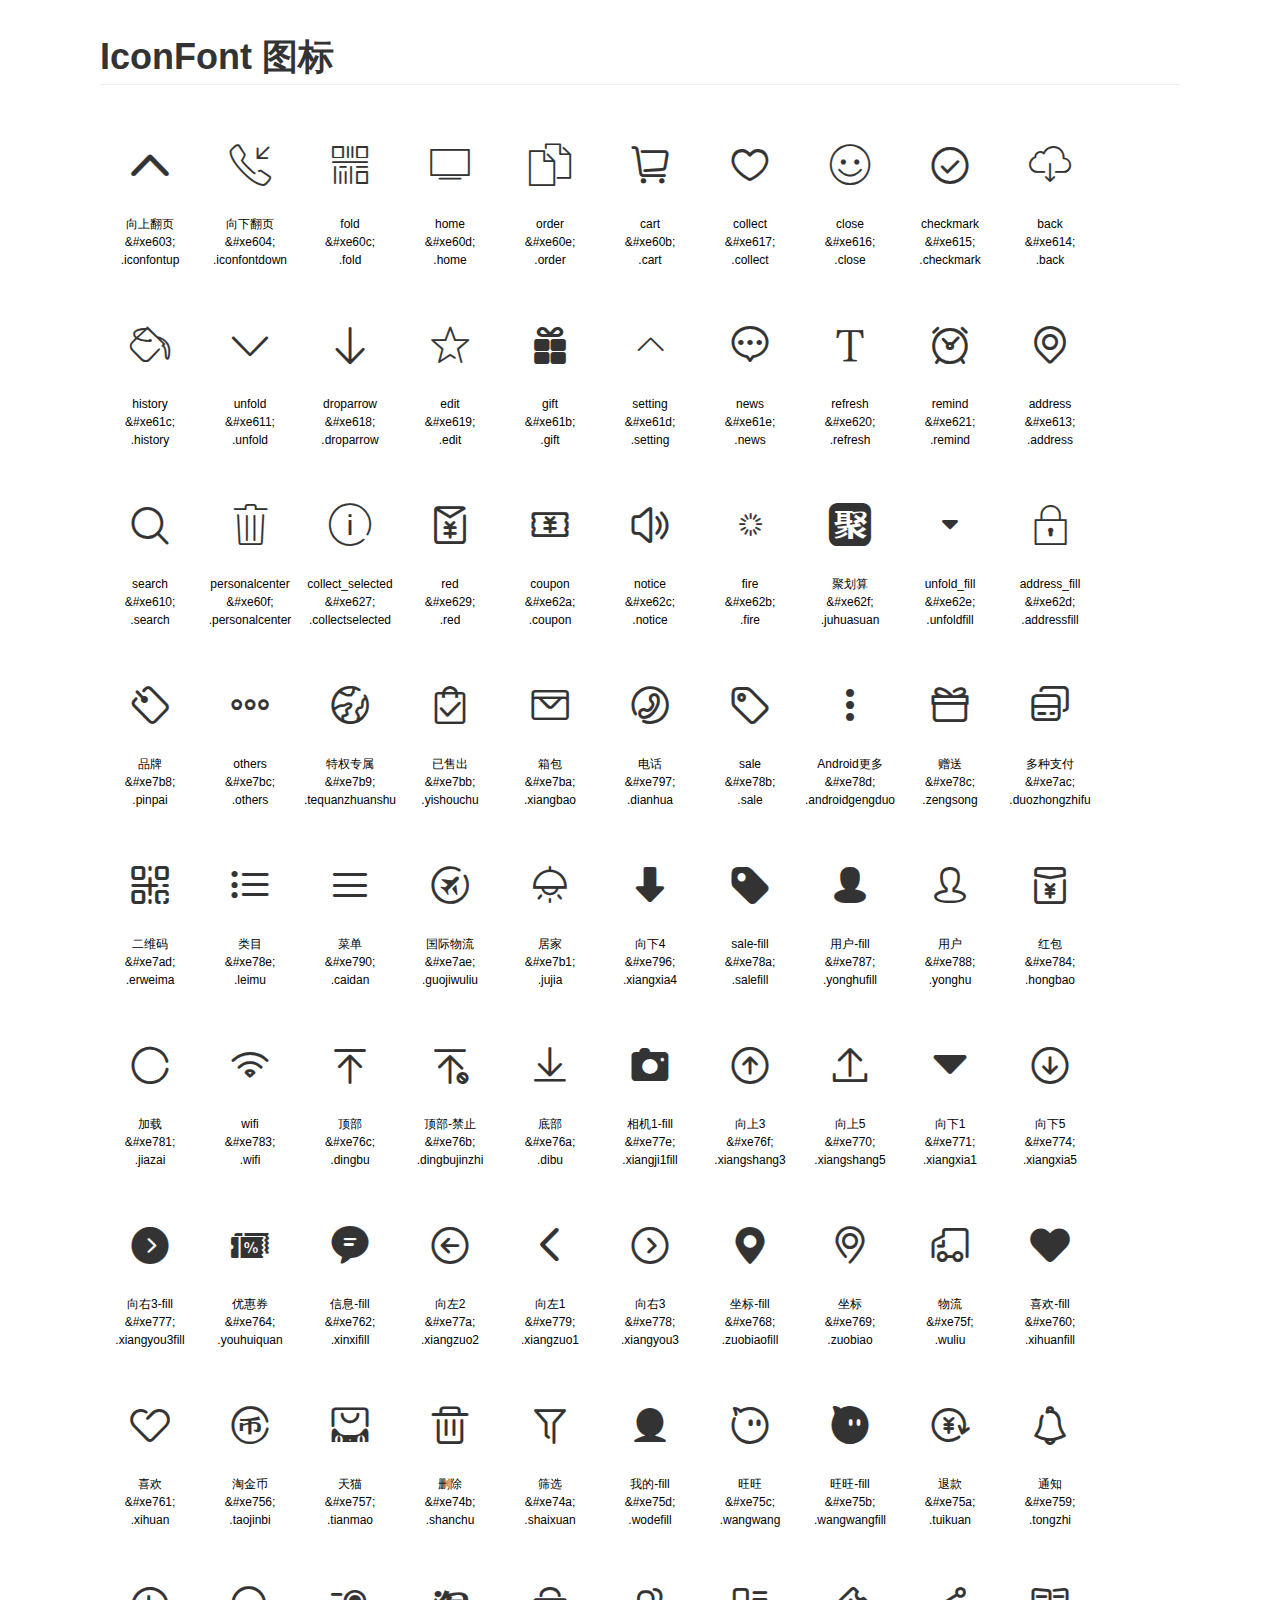
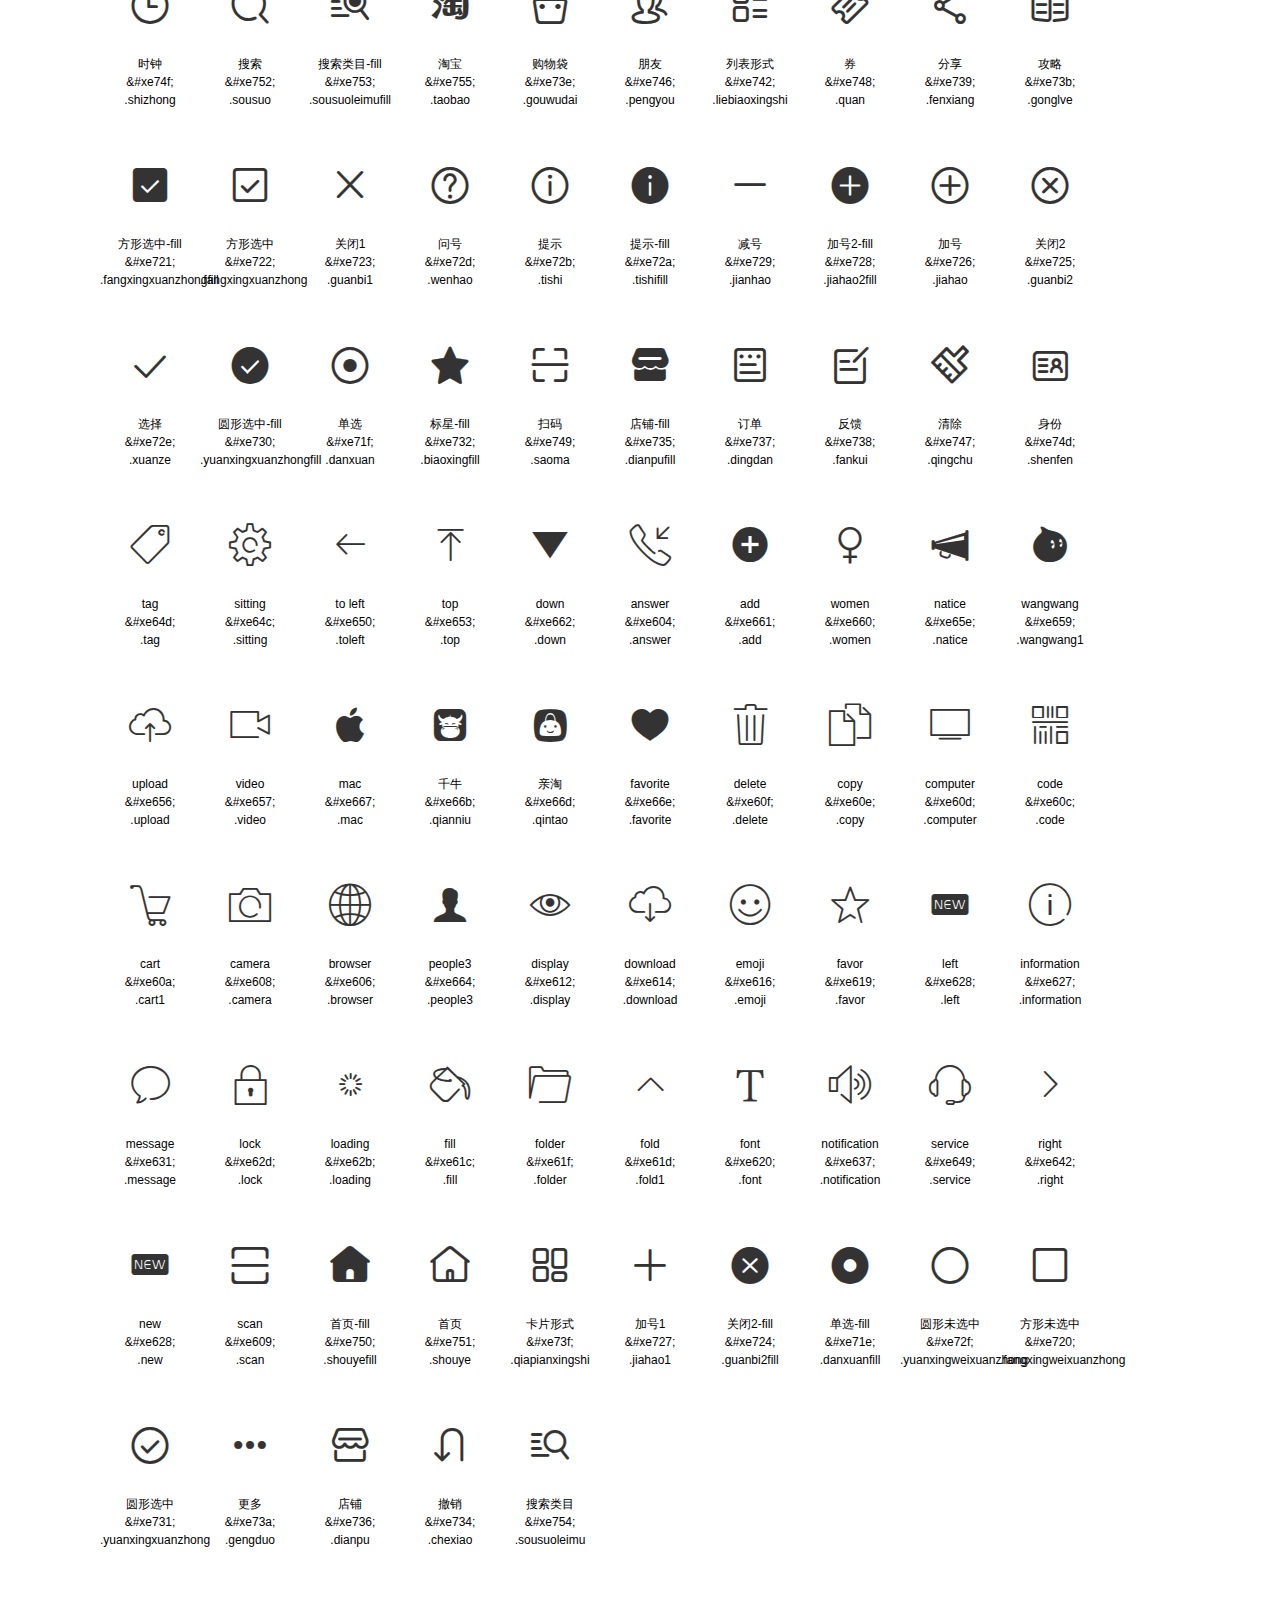
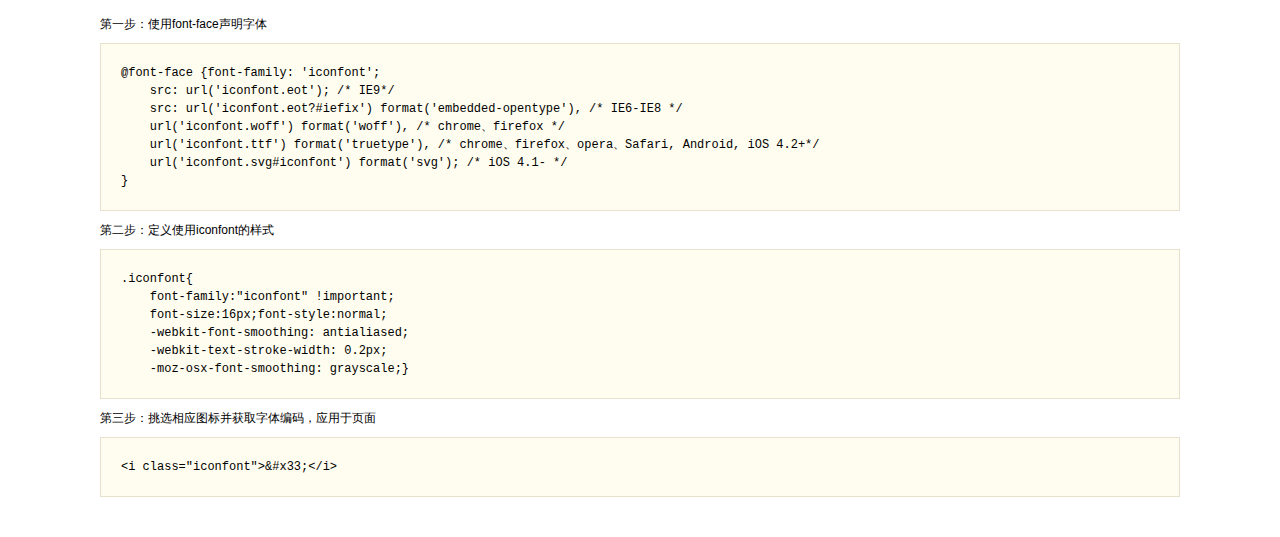
<file: football/iconfont/demo.html>
<!DOCTYPE html>
<html>
<head>
    <meta charset="utf-8"/>
    <title>IconFont</title>
    <link rel="stylesheet" href="demo.css">
    <link rel="stylesheet" href="iconfont.css">
</head>
<body>
    <div class="main">
        <h1>IconFont 图标</h1>
        <ul class="icon_lists clear">
            
                <li>
                <i class="icon iconfont">&#xe603;</i>
                    <div class="name">向上翻页</div>
                    <div class="code">&amp;#xe603;</div>
                    <div class="fontclass">.iconfontup</div>
                </li>
            
                <li>
                <i class="icon iconfont">&#xe604;</i>
                    <div class="name">向下翻页</div>
                    <div class="code">&amp;#xe604;</div>
                    <div class="fontclass">.iconfontdown</div>
                </li>
            
                <li>
                <i class="icon iconfont">&#xe60c;</i>
                    <div class="name">fold</div>
                    <div class="code">&amp;#xe60c;</div>
                    <div class="fontclass">.fold</div>
                </li>
            
                <li>
                <i class="icon iconfont">&#xe60d;</i>
                    <div class="name">home</div>
                    <div class="code">&amp;#xe60d;</div>
                    <div class="fontclass">.home</div>
                </li>
            
                <li>
                <i class="icon iconfont">&#xe60e;</i>
                    <div class="name">order</div>
                    <div class="code">&amp;#xe60e;</div>
                    <div class="fontclass">.order</div>
                </li>
            
                <li>
                <i class="icon iconfont">&#xe60b;</i>
                    <div class="name">cart</div>
                    <div class="code">&amp;#xe60b;</div>
                    <div class="fontclass">.cart</div>
                </li>
            
                <li>
                <i class="icon iconfont">&#xe617;</i>
                    <div class="name">collect</div>
                    <div class="code">&amp;#xe617;</div>
                    <div class="fontclass">.collect</div>
                </li>
            
                <li>
                <i class="icon iconfont">&#xe616;</i>
                    <div class="name">close</div>
                    <div class="code">&amp;#xe616;</div>
                    <div class="fontclass">.close</div>
                </li>
            
                <li>
                <i class="icon iconfont">&#xe615;</i>
                    <div class="name">checkmark</div>
                    <div class="code">&amp;#xe615;</div>
                    <div class="fontclass">.checkmark</div>
                </li>
            
                <li>
                <i class="icon iconfont">&#xe614;</i>
                    <div class="name">back</div>
                    <div class="code">&amp;#xe614;</div>
                    <div class="fontclass">.back</div>
                </li>
            
                <li>
                <i class="icon iconfont">&#xe61c;</i>
                    <div class="name">history</div>
                    <div class="code">&amp;#xe61c;</div>
                    <div class="fontclass">.history</div>
                </li>
            
                <li>
                <i class="icon iconfont">&#xe611;</i>
                    <div class="name">unfold</div>
                    <div class="code">&amp;#xe611;</div>
                    <div class="fontclass">.unfold</div>
                </li>
            
                <li>
                <i class="icon iconfont">&#xe618;</i>
                    <div class="name">droparrow</div>
                    <div class="code">&amp;#xe618;</div>
                    <div class="fontclass">.droparrow</div>
                </li>
            
                <li>
                <i class="icon iconfont">&#xe619;</i>
                    <div class="name">edit</div>
                    <div class="code">&amp;#xe619;</div>
                    <div class="fontclass">.edit</div>
                </li>
            
                <li>
                <i class="icon iconfont">&#xe61b;</i>
                    <div class="name">gift</div>
                    <div class="code">&amp;#xe61b;</div>
                    <div class="fontclass">.gift</div>
                </li>
            
                <li>
                <i class="icon iconfont">&#xe61d;</i>
                    <div class="name">setting</div>
                    <div class="code">&amp;#xe61d;</div>
                    <div class="fontclass">.setting</div>
                </li>
            
                <li>
                <i class="icon iconfont">&#xe61e;</i>
                    <div class="name">news</div>
                    <div class="code">&amp;#xe61e;</div>
                    <div class="fontclass">.news</div>
                </li>
            
                <li>
                <i class="icon iconfont">&#xe620;</i>
                    <div class="name">refresh</div>
                    <div class="code">&amp;#xe620;</div>
                    <div class="fontclass">.refresh</div>
                </li>
            
                <li>
                <i class="icon iconfont">&#xe621;</i>
                    <div class="name">remind</div>
                    <div class="code">&amp;#xe621;</div>
                    <div class="fontclass">.remind</div>
                </li>
            
                <li>
                <i class="icon iconfont">&#xe613;</i>
                    <div class="name">address</div>
                    <div class="code">&amp;#xe613;</div>
                    <div class="fontclass">.address</div>
                </li>
            
                <li>
                <i class="icon iconfont">&#xe610;</i>
                    <div class="name">search</div>
                    <div class="code">&amp;#xe610;</div>
                    <div class="fontclass">.search</div>
                </li>
            
                <li>
                <i class="icon iconfont">&#xe60f;</i>
                    <div class="name">personalcenter</div>
                    <div class="code">&amp;#xe60f;</div>
                    <div class="fontclass">.personalcenter</div>
                </li>
            
                <li>
                <i class="icon iconfont">&#xe627;</i>
                    <div class="name">collect_selected</div>
                    <div class="code">&amp;#xe627;</div>
                    <div class="fontclass">.collectselected</div>
                </li>
            
                <li>
                <i class="icon iconfont">&#xe629;</i>
                    <div class="name">red</div>
                    <div class="code">&amp;#xe629;</div>
                    <div class="fontclass">.red</div>
                </li>
            
                <li>
                <i class="icon iconfont">&#xe62a;</i>
                    <div class="name">coupon</div>
                    <div class="code">&amp;#xe62a;</div>
                    <div class="fontclass">.coupon</div>
                </li>
            
                <li>
                <i class="icon iconfont">&#xe62c;</i>
                    <div class="name">notice</div>
                    <div class="code">&amp;#xe62c;</div>
                    <div class="fontclass">.notice</div>
                </li>
            
                <li>
                <i class="icon iconfont">&#xe62b;</i>
                    <div class="name">fire</div>
                    <div class="code">&amp;#xe62b;</div>
                    <div class="fontclass">.fire</div>
                </li>
            
                <li>
                <i class="icon iconfont">&#xe62f;</i>
                    <div class="name">聚划算</div>
                    <div class="code">&amp;#xe62f;</div>
                    <div class="fontclass">.juhuasuan</div>
                </li>
            
                <li>
                <i class="icon iconfont">&#xe62e;</i>
                    <div class="name">unfold_fill</div>
                    <div class="code">&amp;#xe62e;</div>
                    <div class="fontclass">.unfoldfill</div>
                </li>
            
                <li>
                <i class="icon iconfont">&#xe62d;</i>
                    <div class="name">address_fill</div>
                    <div class="code">&amp;#xe62d;</div>
                    <div class="fontclass">.addressfill</div>
                </li>
            
                <li>
                <i class="icon iconfont">&#xe7b8;</i>
                    <div class="name">品牌</div>
                    <div class="code">&amp;#xe7b8;</div>
                    <div class="fontclass">.pinpai</div>
                </li>
            
                <li>
                <i class="icon iconfont">&#xe7bc;</i>
                    <div class="name">others</div>
                    <div class="code">&amp;#xe7bc;</div>
                    <div class="fontclass">.others</div>
                </li>
            
                <li>
                <i class="icon iconfont">&#xe7b9;</i>
                    <div class="name">特权专属</div>
                    <div class="code">&amp;#xe7b9;</div>
                    <div class="fontclass">.tequanzhuanshu</div>
                </li>
            
                <li>
                <i class="icon iconfont">&#xe7bb;</i>
                    <div class="name">已售出</div>
                    <div class="code">&amp;#xe7bb;</div>
                    <div class="fontclass">.yishouchu</div>
                </li>
            
                <li>
                <i class="icon iconfont">&#xe7ba;</i>
                    <div class="name">箱包</div>
                    <div class="code">&amp;#xe7ba;</div>
                    <div class="fontclass">.xiangbao</div>
                </li>
            
                <li>
                <i class="icon iconfont">&#xe797;</i>
                    <div class="name">电话</div>
                    <div class="code">&amp;#xe797;</div>
                    <div class="fontclass">.dianhua</div>
                </li>
            
                <li>
                <i class="icon iconfont">&#xe78b;</i>
                    <div class="name">sale</div>
                    <div class="code">&amp;#xe78b;</div>
                    <div class="fontclass">.sale</div>
                </li>
            
                <li>
                <i class="icon iconfont">&#xe78d;</i>
                    <div class="name">Android更多</div>
                    <div class="code">&amp;#xe78d;</div>
                    <div class="fontclass">.androidgengduo</div>
                </li>
            
                <li>
                <i class="icon iconfont">&#xe78c;</i>
                    <div class="name">赠送</div>
                    <div class="code">&amp;#xe78c;</div>
                    <div class="fontclass">.zengsong</div>
                </li>
            
                <li>
                <i class="icon iconfont">&#xe7ac;</i>
                    <div class="name">多种支付</div>
                    <div class="code">&amp;#xe7ac;</div>
                    <div class="fontclass">.duozhongzhifu</div>
                </li>
            
                <li>
                <i class="icon iconfont">&#xe7ad;</i>
                    <div class="name">二维码</div>
                    <div class="code">&amp;#xe7ad;</div>
                    <div class="fontclass">.erweima</div>
                </li>
            
                <li>
                <i class="icon iconfont">&#xe78e;</i>
                    <div class="name">类目</div>
                    <div class="code">&amp;#xe78e;</div>
                    <div class="fontclass">.leimu</div>
                </li>
            
                <li>
                <i class="icon iconfont">&#xe790;</i>
                    <div class="name">菜单</div>
                    <div class="code">&amp;#xe790;</div>
                    <div class="fontclass">.caidan</div>
                </li>
            
                <li>
                <i class="icon iconfont">&#xe7ae;</i>
                    <div class="name">国际物流</div>
                    <div class="code">&amp;#xe7ae;</div>
                    <div class="fontclass">.guojiwuliu</div>
                </li>
            
                <li>
                <i class="icon iconfont">&#xe7b1;</i>
                    <div class="name">居家</div>
                    <div class="code">&amp;#xe7b1;</div>
                    <div class="fontclass">.jujia</div>
                </li>
            
                <li>
                <i class="icon iconfont">&#xe796;</i>
                    <div class="name">向下4</div>
                    <div class="code">&amp;#xe796;</div>
                    <div class="fontclass">.xiangxia4</div>
                </li>
            
                <li>
                <i class="icon iconfont">&#xe78a;</i>
                    <div class="name">sale-fill</div>
                    <div class="code">&amp;#xe78a;</div>
                    <div class="fontclass">.salefill</div>
                </li>
            
                <li>
                <i class="icon iconfont">&#xe787;</i>
                    <div class="name">用户-fill</div>
                    <div class="code">&amp;#xe787;</div>
                    <div class="fontclass">.yonghufill</div>
                </li>
            
                <li>
                <i class="icon iconfont">&#xe788;</i>
                    <div class="name">用户</div>
                    <div class="code">&amp;#xe788;</div>
                    <div class="fontclass">.yonghu</div>
                </li>
            
                <li>
                <i class="icon iconfont">&#xe784;</i>
                    <div class="name">红包</div>
                    <div class="code">&amp;#xe784;</div>
                    <div class="fontclass">.hongbao</div>
                </li>
            
                <li>
                <i class="icon iconfont">&#xe781;</i>
                    <div class="name">加载</div>
                    <div class="code">&amp;#xe781;</div>
                    <div class="fontclass">.jiazai</div>
                </li>
            
                <li>
                <i class="icon iconfont">&#xe783;</i>
                    <div class="name">wifi</div>
                    <div class="code">&amp;#xe783;</div>
                    <div class="fontclass">.wifi</div>
                </li>
            
                <li>
                <i class="icon iconfont">&#xe76c;</i>
                    <div class="name">顶部</div>
                    <div class="code">&amp;#xe76c;</div>
                    <div class="fontclass">.dingbu</div>
                </li>
            
                <li>
                <i class="icon iconfont">&#xe76b;</i>
                    <div class="name">顶部-禁止</div>
                    <div class="code">&amp;#xe76b;</div>
                    <div class="fontclass">.dingbujinzhi</div>
                </li>
            
                <li>
                <i class="icon iconfont">&#xe76a;</i>
                    <div class="name">底部</div>
                    <div class="code">&amp;#xe76a;</div>
                    <div class="fontclass">.dibu</div>
                </li>
            
                <li>
                <i class="icon iconfont">&#xe77e;</i>
                    <div class="name">相机1-fill</div>
                    <div class="code">&amp;#xe77e;</div>
                    <div class="fontclass">.xiangji1fill</div>
                </li>
            
                <li>
                <i class="icon iconfont">&#xe76f;</i>
                    <div class="name">向上3</div>
                    <div class="code">&amp;#xe76f;</div>
                    <div class="fontclass">.xiangshang3</div>
                </li>
            
                <li>
                <i class="icon iconfont">&#xe770;</i>
                    <div class="name">向上5</div>
                    <div class="code">&amp;#xe770;</div>
                    <div class="fontclass">.xiangshang5</div>
                </li>
            
                <li>
                <i class="icon iconfont">&#xe771;</i>
                    <div class="name">向下1</div>
                    <div class="code">&amp;#xe771;</div>
                    <div class="fontclass">.xiangxia1</div>
                </li>
            
                <li>
                <i class="icon iconfont">&#xe774;</i>
                    <div class="name">向下5</div>
                    <div class="code">&amp;#xe774;</div>
                    <div class="fontclass">.xiangxia5</div>
                </li>
            
                <li>
                <i class="icon iconfont">&#xe777;</i>
                    <div class="name">向右3-fill</div>
                    <div class="code">&amp;#xe777;</div>
                    <div class="fontclass">.xiangyou3fill</div>
                </li>
            
                <li>
                <i class="icon iconfont">&#xe764;</i>
                    <div class="name">优惠券</div>
                    <div class="code">&amp;#xe764;</div>
                    <div class="fontclass">.youhuiquan</div>
                </li>
            
                <li>
                <i class="icon iconfont">&#xe762;</i>
                    <div class="name">信息-fill</div>
                    <div class="code">&amp;#xe762;</div>
                    <div class="fontclass">.xinxifill</div>
                </li>
            
                <li>
                <i class="icon iconfont">&#xe77a;</i>
                    <div class="name">向左2</div>
                    <div class="code">&amp;#xe77a;</div>
                    <div class="fontclass">.xiangzuo2</div>
                </li>
            
                <li>
                <i class="icon iconfont">&#xe779;</i>
                    <div class="name">向左1</div>
                    <div class="code">&amp;#xe779;</div>
                    <div class="fontclass">.xiangzuo1</div>
                </li>
            
                <li>
                <i class="icon iconfont">&#xe778;</i>
                    <div class="name">向右3</div>
                    <div class="code">&amp;#xe778;</div>
                    <div class="fontclass">.xiangyou3</div>
                </li>
            
                <li>
                <i class="icon iconfont">&#xe768;</i>
                    <div class="name">坐标-fill</div>
                    <div class="code">&amp;#xe768;</div>
                    <div class="fontclass">.zuobiaofill</div>
                </li>
            
                <li>
                <i class="icon iconfont">&#xe769;</i>
                    <div class="name">坐标</div>
                    <div class="code">&amp;#xe769;</div>
                    <div class="fontclass">.zuobiao</div>
                </li>
            
                <li>
                <i class="icon iconfont">&#xe75f;</i>
                    <div class="name">物流</div>
                    <div class="code">&amp;#xe75f;</div>
                    <div class="fontclass">.wuliu</div>
                </li>
            
                <li>
                <i class="icon iconfont">&#xe760;</i>
                    <div class="name">喜欢-fill</div>
                    <div class="code">&amp;#xe760;</div>
                    <div class="fontclass">.xihuanfill</div>
                </li>
            
                <li>
                <i class="icon iconfont">&#xe761;</i>
                    <div class="name">喜欢</div>
                    <div class="code">&amp;#xe761;</div>
                    <div class="fontclass">.xihuan</div>
                </li>
            
                <li>
                <i class="icon iconfont">&#xe756;</i>
                    <div class="name">淘金币</div>
                    <div class="code">&amp;#xe756;</div>
                    <div class="fontclass">.taojinbi</div>
                </li>
            
                <li>
                <i class="icon iconfont">&#xe757;</i>
                    <div class="name">天猫</div>
                    <div class="code">&amp;#xe757;</div>
                    <div class="fontclass">.tianmao</div>
                </li>
            
                <li>
                <i class="icon iconfont">&#xe74b;</i>
                    <div class="name">删除</div>
                    <div class="code">&amp;#xe74b;</div>
                    <div class="fontclass">.shanchu</div>
                </li>
            
                <li>
                <i class="icon iconfont">&#xe74a;</i>
                    <div class="name">筛选</div>
                    <div class="code">&amp;#xe74a;</div>
                    <div class="fontclass">.shaixuan</div>
                </li>
            
                <li>
                <i class="icon iconfont">&#xe75d;</i>
                    <div class="name">我的-fill</div>
                    <div class="code">&amp;#xe75d;</div>
                    <div class="fontclass">.wodefill</div>
                </li>
            
                <li>
                <i class="icon iconfont">&#xe75c;</i>
                    <div class="name">旺旺</div>
                    <div class="code">&amp;#xe75c;</div>
                    <div class="fontclass">.wangwang</div>
                </li>
            
                <li>
                <i class="icon iconfont">&#xe75b;</i>
                    <div class="name">旺旺-fill</div>
                    <div class="code">&amp;#xe75b;</div>
                    <div class="fontclass">.wangwangfill</div>
                </li>
            
                <li>
                <i class="icon iconfont">&#xe75a;</i>
                    <div class="name">退款</div>
                    <div class="code">&amp;#xe75a;</div>
                    <div class="fontclass">.tuikuan</div>
                </li>
            
                <li>
                <i class="icon iconfont">&#xe759;</i>
                    <div class="name">通知</div>
                    <div class="code">&amp;#xe759;</div>
                    <div class="fontclass">.tongzhi</div>
                </li>
            
                <li>
                <i class="icon iconfont">&#xe74f;</i>
                    <div class="name">时钟</div>
                    <div class="code">&amp;#xe74f;</div>
                    <div class="fontclass">.shizhong</div>
                </li>
            
                <li>
                <i class="icon iconfont">&#xe752;</i>
                    <div class="name">搜索</div>
                    <div class="code">&amp;#xe752;</div>
                    <div class="fontclass">.sousuo</div>
                </li>
            
                <li>
                <i class="icon iconfont">&#xe753;</i>
                    <div class="name">搜索类目-fill</div>
                    <div class="code">&amp;#xe753;</div>
                    <div class="fontclass">.sousuoleimufill</div>
                </li>
            
                <li>
                <i class="icon iconfont">&#xe755;</i>
                    <div class="name">淘宝</div>
                    <div class="code">&amp;#xe755;</div>
                    <div class="fontclass">.taobao</div>
                </li>
            
                <li>
                <i class="icon iconfont">&#xe73e;</i>
                    <div class="name">购物袋</div>
                    <div class="code">&amp;#xe73e;</div>
                    <div class="fontclass">.gouwudai</div>
                </li>
            
                <li>
                <i class="icon iconfont">&#xe746;</i>
                    <div class="name">朋友</div>
                    <div class="code">&amp;#xe746;</div>
                    <div class="fontclass">.pengyou</div>
                </li>
            
                <li>
                <i class="icon iconfont">&#xe742;</i>
                    <div class="name">列表形式</div>
                    <div class="code">&amp;#xe742;</div>
                    <div class="fontclass">.liebiaoxingshi</div>
                </li>
            
                <li>
                <i class="icon iconfont">&#xe748;</i>
                    <div class="name">券</div>
                    <div class="code">&amp;#xe748;</div>
                    <div class="fontclass">.quan</div>
                </li>
            
                <li>
                <i class="icon iconfont">&#xe739;</i>
                    <div class="name">分享</div>
                    <div class="code">&amp;#xe739;</div>
                    <div class="fontclass">.fenxiang</div>
                </li>
            
                <li>
                <i class="icon iconfont">&#xe73b;</i>
                    <div class="name">攻略</div>
                    <div class="code">&amp;#xe73b;</div>
                    <div class="fontclass">.gonglve</div>
                </li>
            
                <li>
                <i class="icon iconfont">&#xe721;</i>
                    <div class="name">方形选中-fill</div>
                    <div class="code">&amp;#xe721;</div>
                    <div class="fontclass">.fangxingxuanzhongfill</div>
                </li>
            
                <li>
                <i class="icon iconfont">&#xe722;</i>
                    <div class="name">方形选中</div>
                    <div class="code">&amp;#xe722;</div>
                    <div class="fontclass">.fangxingxuanzhong</div>
                </li>
            
                <li>
                <i class="icon iconfont">&#xe723;</i>
                    <div class="name">关闭1</div>
                    <div class="code">&amp;#xe723;</div>
                    <div class="fontclass">.guanbi1</div>
                </li>
            
                <li>
                <i class="icon iconfont">&#xe72d;</i>
                    <div class="name">问号</div>
                    <div class="code">&amp;#xe72d;</div>
                    <div class="fontclass">.wenhao</div>
                </li>
            
                <li>
                <i class="icon iconfont">&#xe72b;</i>
                    <div class="name">提示</div>
                    <div class="code">&amp;#xe72b;</div>
                    <div class="fontclass">.tishi</div>
                </li>
            
                <li>
                <i class="icon iconfont">&#xe72a;</i>
                    <div class="name">提示-fill</div>
                    <div class="code">&amp;#xe72a;</div>
                    <div class="fontclass">.tishifill</div>
                </li>
            
                <li>
                <i class="icon iconfont">&#xe729;</i>
                    <div class="name">减号</div>
                    <div class="code">&amp;#xe729;</div>
                    <div class="fontclass">.jianhao</div>
                </li>
            
                <li>
                <i class="icon iconfont">&#xe728;</i>
                    <div class="name">加号2-fill</div>
                    <div class="code">&amp;#xe728;</div>
                    <div class="fontclass">.jiahao2fill</div>
                </li>
            
                <li>
                <i class="icon iconfont">&#xe726;</i>
                    <div class="name">加号</div>
                    <div class="code">&amp;#xe726;</div>
                    <div class="fontclass">.jiahao</div>
                </li>
            
                <li>
                <i class="icon iconfont">&#xe725;</i>
                    <div class="name">关闭2</div>
                    <div class="code">&amp;#xe725;</div>
                    <div class="fontclass">.guanbi2</div>
                </li>
            
                <li>
                <i class="icon iconfont">&#xe72e;</i>
                    <div class="name">选择</div>
                    <div class="code">&amp;#xe72e;</div>
                    <div class="fontclass">.xuanze</div>
                </li>
            
                <li>
                <i class="icon iconfont">&#xe730;</i>
                    <div class="name">圆形选中-fill</div>
                    <div class="code">&amp;#xe730;</div>
                    <div class="fontclass">.yuanxingxuanzhongfill</div>
                </li>
            
                <li>
                <i class="icon iconfont">&#xe71f;</i>
                    <div class="name">单选</div>
                    <div class="code">&amp;#xe71f;</div>
                    <div class="fontclass">.danxuan</div>
                </li>
            
                <li>
                <i class="icon iconfont">&#xe732;</i>
                    <div class="name">标星-fill</div>
                    <div class="code">&amp;#xe732;</div>
                    <div class="fontclass">.biaoxingfill</div>
                </li>
            
                <li>
                <i class="icon iconfont">&#xe749;</i>
                    <div class="name">扫码</div>
                    <div class="code">&amp;#xe749;</div>
                    <div class="fontclass">.saoma</div>
                </li>
            
                <li>
                <i class="icon iconfont">&#xe735;</i>
                    <div class="name">店铺-fill</div>
                    <div class="code">&amp;#xe735;</div>
                    <div class="fontclass">.dianpufill</div>
                </li>
            
                <li>
                <i class="icon iconfont">&#xe737;</i>
                    <div class="name">订单</div>
                    <div class="code">&amp;#xe737;</div>
                    <div class="fontclass">.dingdan</div>
                </li>
            
                <li>
                <i class="icon iconfont">&#xe738;</i>
                    <div class="name">反馈</div>
                    <div class="code">&amp;#xe738;</div>
                    <div class="fontclass">.fankui</div>
                </li>
            
                <li>
                <i class="icon iconfont">&#xe747;</i>
                    <div class="name">清除</div>
                    <div class="code">&amp;#xe747;</div>
                    <div class="fontclass">.qingchu</div>
                </li>
            
                <li>
                <i class="icon iconfont">&#xe74d;</i>
                    <div class="name">身份</div>
                    <div class="code">&amp;#xe74d;</div>
                    <div class="fontclass">.shenfen</div>
                </li>
            
                <li>
                <i class="icon iconfont">&#xe64d;</i>
                    <div class="name">tag</div>
                    <div class="code">&amp;#xe64d;</div>
                    <div class="fontclass">.tag</div>
                </li>
            
                <li>
                <i class="icon iconfont">&#xe64c;</i>
                    <div class="name">sitting</div>
                    <div class="code">&amp;#xe64c;</div>
                    <div class="fontclass">.sitting</div>
                </li>
            
                <li>
                <i class="icon iconfont">&#xe650;</i>
                    <div class="name">to left</div>
                    <div class="code">&amp;#xe650;</div>
                    <div class="fontclass">.toleft</div>
                </li>
            
                <li>
                <i class="icon iconfont">&#xe653;</i>
                    <div class="name">top</div>
                    <div class="code">&amp;#xe653;</div>
                    <div class="fontclass">.top</div>
                </li>
            
                <li>
                <i class="icon iconfont">&#xe662;</i>
                    <div class="name">down</div>
                    <div class="code">&amp;#xe662;</div>
                    <div class="fontclass">.down</div>
                </li>
            
                <li>
                <i class="icon iconfont">&#xe604;</i>
                    <div class="name">answer</div>
                    <div class="code">&amp;#xe604;</div>
                    <div class="fontclass">.answer</div>
                </li>
            
                <li>
                <i class="icon iconfont">&#xe661;</i>
                    <div class="name">add</div>
                    <div class="code">&amp;#xe661;</div>
                    <div class="fontclass">.add</div>
                </li>
            
                <li>
                <i class="icon iconfont">&#xe660;</i>
                    <div class="name">women</div>
                    <div class="code">&amp;#xe660;</div>
                    <div class="fontclass">.women</div>
                </li>
            
                <li>
                <i class="icon iconfont">&#xe65e;</i>
                    <div class="name">natice</div>
                    <div class="code">&amp;#xe65e;</div>
                    <div class="fontclass">.natice</div>
                </li>
            
                <li>
                <i class="icon iconfont">&#xe659;</i>
                    <div class="name">wangwang</div>
                    <div class="code">&amp;#xe659;</div>
                    <div class="fontclass">.wangwang1</div>
                </li>
            
                <li>
                <i class="icon iconfont">&#xe656;</i>
                    <div class="name">upload</div>
                    <div class="code">&amp;#xe656;</div>
                    <div class="fontclass">.upload</div>
                </li>
            
                <li>
                <i class="icon iconfont">&#xe657;</i>
                    <div class="name">video</div>
                    <div class="code">&amp;#xe657;</div>
                    <div class="fontclass">.video</div>
                </li>
            
                <li>
                <i class="icon iconfont">&#xe667;</i>
                    <div class="name">mac</div>
                    <div class="code">&amp;#xe667;</div>
                    <div class="fontclass">.mac</div>
                </li>
            
                <li>
                <i class="icon iconfont">&#xe66b;</i>
                    <div class="name">千牛</div>
                    <div class="code">&amp;#xe66b;</div>
                    <div class="fontclass">.qianniu</div>
                </li>
            
                <li>
                <i class="icon iconfont">&#xe66d;</i>
                    <div class="name">亲淘</div>
                    <div class="code">&amp;#xe66d;</div>
                    <div class="fontclass">.qintao</div>
                </li>
            
                <li>
                <i class="icon iconfont">&#xe66e;</i>
                    <div class="name">favorite</div>
                    <div class="code">&amp;#xe66e;</div>
                    <div class="fontclass">.favorite</div>
                </li>
            
                <li>
                <i class="icon iconfont">&#xe60f;</i>
                    <div class="name">delete</div>
                    <div class="code">&amp;#xe60f;</div>
                    <div class="fontclass">.delete</div>
                </li>
            
                <li>
                <i class="icon iconfont">&#xe60e;</i>
                    <div class="name">copy</div>
                    <div class="code">&amp;#xe60e;</div>
                    <div class="fontclass">.copy</div>
                </li>
            
                <li>
                <i class="icon iconfont">&#xe60d;</i>
                    <div class="name">computer</div>
                    <div class="code">&amp;#xe60d;</div>
                    <div class="fontclass">.computer</div>
                </li>
            
                <li>
                <i class="icon iconfont">&#xe60c;</i>
                    <div class="name">code</div>
                    <div class="code">&amp;#xe60c;</div>
                    <div class="fontclass">.code</div>
                </li>
            
                <li>
                <i class="icon iconfont">&#xe60a;</i>
                    <div class="name">cart</div>
                    <div class="code">&amp;#xe60a;</div>
                    <div class="fontclass">.cart1</div>
                </li>
            
                <li>
                <i class="icon iconfont">&#xe608;</i>
                    <div class="name">camera</div>
                    <div class="code">&amp;#xe608;</div>
                    <div class="fontclass">.camera</div>
                </li>
            
                <li>
                <i class="icon iconfont">&#xe606;</i>
                    <div class="name">browser</div>
                    <div class="code">&amp;#xe606;</div>
                    <div class="fontclass">.browser</div>
                </li>
            
                <li>
                <i class="icon iconfont">&#xe664;</i>
                    <div class="name">people3</div>
                    <div class="code">&amp;#xe664;</div>
                    <div class="fontclass">.people3</div>
                </li>
            
                <li>
                <i class="icon iconfont">&#xe612;</i>
                    <div class="name">display</div>
                    <div class="code">&amp;#xe612;</div>
                    <div class="fontclass">.display</div>
                </li>
            
                <li>
                <i class="icon iconfont">&#xe614;</i>
                    <div class="name">download</div>
                    <div class="code">&amp;#xe614;</div>
                    <div class="fontclass">.download</div>
                </li>
            
                <li>
                <i class="icon iconfont">&#xe616;</i>
                    <div class="name">emoji</div>
                    <div class="code">&amp;#xe616;</div>
                    <div class="fontclass">.emoji</div>
                </li>
            
                <li>
                <i class="icon iconfont">&#xe619;</i>
                    <div class="name">favor</div>
                    <div class="code">&amp;#xe619;</div>
                    <div class="fontclass">.favor</div>
                </li>
            
                <li>
                <i class="icon iconfont">&#xe628;</i>
                    <div class="name">left</div>
                    <div class="code">&amp;#xe628;</div>
                    <div class="fontclass">.left</div>
                </li>
            
                <li>
                <i class="icon iconfont">&#xe627;</i>
                    <div class="name">information</div>
                    <div class="code">&amp;#xe627;</div>
                    <div class="fontclass">.information</div>
                </li>
            
                <li>
                <i class="icon iconfont">&#xe631;</i>
                    <div class="name">message</div>
                    <div class="code">&amp;#xe631;</div>
                    <div class="fontclass">.message</div>
                </li>
            
                <li>
                <i class="icon iconfont">&#xe62d;</i>
                    <div class="name">lock</div>
                    <div class="code">&amp;#xe62d;</div>
                    <div class="fontclass">.lock</div>
                </li>
            
                <li>
                <i class="icon iconfont">&#xe62b;</i>
                    <div class="name">loading</div>
                    <div class="code">&amp;#xe62b;</div>
                    <div class="fontclass">.loading</div>
                </li>
            
                <li>
                <i class="icon iconfont">&#xe61c;</i>
                    <div class="name">fill</div>
                    <div class="code">&amp;#xe61c;</div>
                    <div class="fontclass">.fill</div>
                </li>
            
                <li>
                <i class="icon iconfont">&#xe61f;</i>
                    <div class="name">folder</div>
                    <div class="code">&amp;#xe61f;</div>
                    <div class="fontclass">.folder</div>
                </li>
            
                <li>
                <i class="icon iconfont">&#xe61d;</i>
                    <div class="name">fold</div>
                    <div class="code">&amp;#xe61d;</div>
                    <div class="fontclass">.fold1</div>
                </li>
            
                <li>
                <i class="icon iconfont">&#xe620;</i>
                    <div class="name">font</div>
                    <div class="code">&amp;#xe620;</div>
                    <div class="fontclass">.font</div>
                </li>
            
                <li>
                <i class="icon iconfont">&#xe637;</i>
                    <div class="name">notification</div>
                    <div class="code">&amp;#xe637;</div>
                    <div class="fontclass">.notification</div>
                </li>
            
                <li>
                <i class="icon iconfont">&#xe649;</i>
                    <div class="name">service</div>
                    <div class="code">&amp;#xe649;</div>
                    <div class="fontclass">.service</div>
                </li>
            
                <li>
                <i class="icon iconfont">&#xe642;</i>
                    <div class="name">right</div>
                    <div class="code">&amp;#xe642;</div>
                    <div class="fontclass">.right</div>
                </li>
            
                <li>
                <i class="icon iconfont">&#xe628;</i>
                    <div class="name">new</div>
                    <div class="code">&amp;#xe628;</div>
                    <div class="fontclass">.new</div>
                </li>
            
                <li>
                <i class="icon iconfont">&#xe609;</i>
                    <div class="name">scan</div>
                    <div class="code">&amp;#xe609;</div>
                    <div class="fontclass">.scan</div>
                </li>
            
                <li>
                <i class="icon iconfont">&#xe750;</i>
                    <div class="name">首页-fill</div>
                    <div class="code">&amp;#xe750;</div>
                    <div class="fontclass">.shouyefill</div>
                </li>
            
                <li>
                <i class="icon iconfont">&#xe751;</i>
                    <div class="name">首页</div>
                    <div class="code">&amp;#xe751;</div>
                    <div class="fontclass">.shouye</div>
                </li>
            
                <li>
                <i class="icon iconfont">&#xe73f;</i>
                    <div class="name">卡片形式</div>
                    <div class="code">&amp;#xe73f;</div>
                    <div class="fontclass">.qiapianxingshi</div>
                </li>
            
                <li>
                <i class="icon iconfont">&#xe727;</i>
                    <div class="name">加号1</div>
                    <div class="code">&amp;#xe727;</div>
                    <div class="fontclass">.jiahao1</div>
                </li>
            
                <li>
                <i class="icon iconfont">&#xe724;</i>
                    <div class="name">关闭2-fill</div>
                    <div class="code">&amp;#xe724;</div>
                    <div class="fontclass">.guanbi2fill</div>
                </li>
            
                <li>
                <i class="icon iconfont">&#xe71e;</i>
                    <div class="name">单选-fill</div>
                    <div class="code">&amp;#xe71e;</div>
                    <div class="fontclass">.danxuanfill</div>
                </li>
            
                <li>
                <i class="icon iconfont">&#xe72f;</i>
                    <div class="name">圆形未选中</div>
                    <div class="code">&amp;#xe72f;</div>
                    <div class="fontclass">.yuanxingweixuanzhong</div>
                </li>
            
                <li>
                <i class="icon iconfont">&#xe720;</i>
                    <div class="name">方形未选中</div>
                    <div class="code">&amp;#xe720;</div>
                    <div class="fontclass">.fangxingweixuanzhong</div>
                </li>
            
                <li>
                <i class="icon iconfont">&#xe731;</i>
                    <div class="name">圆形选中</div>
                    <div class="code">&amp;#xe731;</div>
                    <div class="fontclass">.yuanxingxuanzhong</div>
                </li>
            
                <li>
                <i class="icon iconfont">&#xe73a;</i>
                    <div class="name">更多</div>
                    <div class="code">&amp;#xe73a;</div>
                    <div class="fontclass">.gengduo</div>
                </li>
            
                <li>
                <i class="icon iconfont">&#xe736;</i>
                    <div class="name">店铺</div>
                    <div class="code">&amp;#xe736;</div>
                    <div class="fontclass">.dianpu</div>
                </li>
            
                <li>
                <i class="icon iconfont">&#xe734;</i>
                    <div class="name">撤销</div>
                    <div class="code">&amp;#xe734;</div>
                    <div class="fontclass">.chexiao</div>
                </li>
            
                <li>
                <i class="icon iconfont">&#xe754;</i>
                    <div class="name">搜索类目</div>
                    <div class="code">&amp;#xe754;</div>
                    <div class="fontclass">.sousuoleimu</div>
                </li>
            
        </ul>


        <div class="helps">
            第一步：使用font-face声明字体
            <pre>
@font-face {font-family: 'iconfont';
    src: url('iconfont.eot'); /* IE9*/
    src: url('iconfont.eot?#iefix') format('embedded-opentype'), /* IE6-IE8 */
    url('iconfont.woff') format('woff'), /* chrome、firefox */
    url('iconfont.ttf') format('truetype'), /* chrome、firefox、opera、Safari, Android, iOS 4.2+*/
    url('iconfont.svg#iconfont') format('svg'); /* iOS 4.1- */
}
</pre>
第二步：定义使用iconfont的样式
            <pre>
.iconfont{
    font-family:"iconfont" !important;
    font-size:16px;font-style:normal;
    -webkit-font-smoothing: antialiased;
    -webkit-text-stroke-width: 0.2px;
    -moz-osx-font-smoothing: grayscale;}
</pre>
第三步：挑选相应图标并获取字体编码，应用于页面
<pre>
&lt;i class="iconfont"&gt;&amp;#x33;&lt;/i&gt;
</pre>
        </div>

    </div>
</body>
</html>
</file>
<file: football/iconfont/iconfont.css>
@font-face {font-family: "iconfont";
  src: url('iconfont.eot?t=1470827839'); /* IE9*/
  src: url('iconfont.eot?t=1470827839#iefix') format('embedded-opentype'), /* IE6-IE8 */
  url('iconfont.woff?t=1470827839') format('woff'), /* chrome, firefox */
  url('iconfont.ttf?t=1470827839') format('truetype'), /* chrome, firefox, opera, Safari, Android, iOS 4.2+*/
  url('iconfont.svg?t=1470827839#iconfont') format('svg'); /* iOS 4.1- */
}

.iconfont {
  font-family:"iconfont" !important;
  font-size:16px;
  font-style:normal;
  -webkit-font-smoothing: antialiased;
  -webkit-text-stroke-width: 0.2px;
  -moz-osx-font-smoothing: grayscale;
}
.icon-iconfontup:before { content: "\e603"; }
.icon-iconfontdown:before { content: "\e604"; }
.icon-fold:before { content: "\e60c"; }
.icon-home:before { content: "\e60d"; }
.icon-order:before { content: "\e60e"; }
.icon-cart:before { content: "\e60b"; }
.icon-collect:before { content: "\e617"; }
.icon-close:before { content: "\e616"; }
.icon-checkmark:before { content: "\e615"; }
.icon-back:before { content: "\e614"; }
.icon-history:before { content: "\e61c"; }
.icon-unfold:before { content: "\e611"; }
.icon-droparrow:before { content: "\e618"; }
.icon-edit:before { content: "\e619"; }
.icon-gift:before { content: "\e61b"; }
.icon-setting:before { content: "\e61d"; }
.icon-news:before { content: "\e61e"; }
.icon-refresh:before { content: "\e620"; }
.icon-remind:before { content: "\e621"; }
.icon-address:before { content: "\e613"; }
.icon-search:before { content: "\e610"; }
.icon-personalcenter:before { content: "\e60f"; }
.icon-collectselected:before { content: "\e627"; }
.icon-red:before { content: "\e629"; }
.icon-coupon:before { content: "\e62a"; }
.icon-notice:before { content: "\e62c"; }
.icon-fire:before { content: "\e62b"; }
.icon-juhuasuan:before { content: "\e62f"; }
.icon-unfoldfill:before { content: "\e62e"; }
.icon-addressfill:before { content: "\e62d"; }
.icon-pinpai:before { content: "\e7b8"; }
.icon-others:before { content: "\e7bc"; }
.icon-tequanzhuanshu:before { content: "\e7b9"; }
.icon-yishouchu:before { content: "\e7bb"; }
.icon-xiangbao:before { content: "\e7ba"; }
.icon-dianhua:before { content: "\e797"; }
.icon-sale:before { content: "\e78b"; }
.icon-androidgengduo:before { content: "\e78d"; }
.icon-zengsong:before { content: "\e78c"; }
.icon-duozhongzhifu:before { content: "\e7ac"; }
.icon-erweima:before { content: "\e7ad"; }
.icon-leimu:before { content: "\e78e"; }
.icon-caidan:before { content: "\e790"; }
.icon-guojiwuliu:before { content: "\e7ae"; }
.icon-jujia:before { content: "\e7b1"; }
.icon-xiangxia4:before { content: "\e796"; }
.icon-salefill:before { content: "\e78a"; }
.icon-yonghufill:before { content: "\e787"; }
.icon-yonghu:before { content: "\e788"; }
.icon-hongbao:before { content: "\e784"; }
.icon-jiazai:before { content: "\e781"; }
.icon-wifi:before { content: "\e783"; }
.icon-dingbu:before { content: "\e76c"; }
.icon-dingbujinzhi:before { content: "\e76b"; }
.icon-dibu:before { content: "\e76a"; }
.icon-xiangji1fill:before { content: "\e77e"; }
.icon-xiangshang3:before { content: "\e76f"; }
.icon-xiangshang5:before { content: "\e770"; }
.icon-xiangxia1:before { content: "\e771"; }
.icon-xiangxia5:before { content: "\e774"; }
.icon-xiangyou3fill:before { content: "\e777"; }
.icon-youhuiquan:before { content: "\e764"; }
.icon-xinxifill:before { content: "\e762"; }
.icon-xiangzuo2:before { content: "\e77a"; }
.icon-xiangzuo1:before { content: "\e779"; }
.icon-xiangyou3:before { content: "\e778"; }
.icon-zuobiaofill:before { content: "\e768"; }
.icon-zuobiao:before { content: "\e769"; }
.icon-wuliu:before { content: "\e75f"; }
.icon-xihuanfill:before { content: "\e760"; }
.icon-xihuan:before { content: "\e761"; }
.icon-taojinbi:before { content: "\e756"; }
.icon-tianmao:before { content: "\e757"; }
.icon-shanchu:before { content: "\e74b"; }
.icon-shaixuan:before { content: "\e74a"; }
.icon-wodefill:before { content: "\e75d"; }
.icon-wangwang:before { content: "\e75c"; }
.icon-wangwangfill:before { content: "\e75b"; }
.icon-tuikuan:before { content: "\e75a"; }
.icon-tongzhi:before { content: "\e759"; }
.icon-shizhong:before { content: "\e74f"; }
.icon-sousuo:before { content: "\e752"; }
.icon-sousuoleimufill:before { content: "\e753"; }
.icon-taobao:before { content: "\e755"; }
.icon-gouwudai:before { content: "\e73e"; }
.icon-pengyou:before { content: "\e746"; }
.icon-liebiaoxingshi:before { content: "\e742"; }
.icon-quan:before { content: "\e748"; }
.icon-fenxiang:before { content: "\e739"; }
.icon-gonglve:before { content: "\e73b"; }
.icon-fangxingxuanzhongfill:before { content: "\e721"; }
.icon-fangxingxuanzhong:before { content: "\e722"; }
.icon-guanbi1:before { content: "\e723"; }
.icon-wenhao:before { content: "\e72d"; }
.icon-tishi:before { content: "\e72b"; }
.icon-tishifill:before { content: "\e72a"; }
.icon-jianhao:before { content: "\e729"; }
.icon-jiahao2fill:before { content: "\e728"; }
.icon-jiahao:before { content: "\e726"; }
.icon-guanbi2:before { content: "\e725"; }
.icon-xuanze:before { content: "\e72e"; }
.icon-yuanxingxuanzhongfill:before { content: "\e730"; }
.icon-danxuan:before { content: "\e71f"; }
.icon-biaoxingfill:before { content: "\e732"; }
.icon-saoma:before { content: "\e749"; }
.icon-dianpufill:before { content: "\e735"; }
.icon-dingdan:before { content: "\e737"; }
.icon-fankui:before { content: "\e738"; }
.icon-qingchu:before { content: "\e747"; }
.icon-shenfen:before { content: "\e74d"; }
.icon-tag:before { content: "\e64d"; }
.icon-sitting:before { content: "\e64c"; }
.icon-toleft:before { content: "\e650"; }
.icon-top:before { content: "\e653"; }
.icon-down:before { content: "\e662"; }
.icon-answer:before { content: "\e604"; }
.icon-add:before { content: "\e661"; }
.icon-women:before { content: "\e660"; }
.icon-natice:before { content: "\e65e"; }
.icon-wangwang1:before { content: "\e659"; }
.icon-upload:before { content: "\e656"; }
.icon-video:before { content: "\e657"; }
.icon-mac:before { content: "\e667"; }
.icon-qianniu:before { content: "\e66b"; }
.icon-qintao:before { content: "\e66d"; }
.icon-favorite:before { content: "\e66e"; }
.icon-delete:before { content: "\e60f"; }
.icon-copy:before { content: "\e60e"; }
.icon-computer:before { content: "\e60d"; }
.icon-code:before { content: "\e60c"; }
.icon-cart1:before { content: "\e60a"; }
.icon-camera:before { content: "\e608"; }
.icon-browser:before { content: "\e606"; }
.icon-people3:before { content: "\e664"; }
.icon-display:before { content: "\e612"; }
.icon-download:before { content: "\e614"; }
.icon-emoji:before { content: "\e616"; }
.icon-favor:before { content: "\e619"; }
.icon-left:before { content: "\e628"; }
.icon-information:before { content: "\e627"; }
.icon-message:before { content: "\e631"; }
.icon-lock:before { content: "\e62d"; }
.icon-loading:before { content: "\e62b"; }
.icon-fill:before { content: "\e61c"; }
.icon-folder:before { content: "\e61f"; }
.icon-fold1:before { content: "\e61d"; }
.icon-font:before { content: "\e620"; }
.icon-notification:before { content: "\e637"; }
.icon-service:before { content: "\e649"; }
.icon-right:before { content: "\e642"; }
.icon-new:before { content: "\e628"; }
.icon-scan:before { content: "\e609"; }
.icon-shouyefill:before { content: "\e750"; }
.icon-shouye:before { content: "\e751"; }
.icon-qiapianxingshi:before { content: "\e73f"; }
.icon-jiahao1:before { content: "\e727"; }
.icon-guanbi2fill:before { content: "\e724"; }
.icon-danxuanfill:before { content: "\e71e"; }
.icon-yuanxingweixuanzhong:before { content: "\e72f"; }
.icon-fangxingweixuanzhong:before { content: "\e720"; }
.icon-yuanxingxuanzhong:before { content: "\e731"; }
.icon-gengduo:before { content: "\e73a"; }
.icon-dianpu:before { content: "\e736"; }
.icon-chexiao:before { content: "\e734"; }
.icon-sousuoleimu:before { content: "\e754"; }
</file>
<file: football/iconfont/demo.css>
*{margin: 0;padding: 0;list-style: none;}
/*
KISSY CSS Reset
理念：1. reset 的目的不是清除浏览器的默认样式，这仅是部分工作。清除和重置是紧密不可分的。
2. reset 的目的不是让默认样式在所有浏览器下一致，而是减少默认样式有可能带来的问题。
3. reset 期望提供一套普适通用的基础样式。但没有银弹，推荐根据具体需求，裁剪和修改后再使用。
特色：1. 适应中文；2. 基于最新主流浏览器。
维护：玉伯<lifesinger@gmail.com>, 正淳<ragecarrier@gmail.com>
 */

/** 清除内外边距 **/
body, h1, h2, h3, h4, h5, h6, hr, p, blockquote, /* structural elements 结构元素 */
dl, dt, dd, ul, ol, li, /* list elements 列表元素 */
pre, /* text formatting elements 文本格式元素 */
form, fieldset, legend, button, input, textarea, /* form elements 表单元素 */
th, td /* table elements 表格元素 */ {
  margin: 0;
  padding: 0;
}

/** 设置默认字体 **/
body,
button, input, select, textarea /* for ie */ {
  font: 12px/1.5 tahoma, arial, \5b8b\4f53, sans-serif;
}
h1, h2, h3, h4, h5, h6 { font-size: 100%; }
address, cite, dfn, em, var { font-style: normal; } /* 将斜体扶正 */
code, kbd, pre, samp { font-family: courier new, courier, monospace; } /* 统一等宽字体 */
small { font-size: 12px; } /* 小于 12px 的中文很难阅读，让 small 正常化 */

/** 重置列表元素 **/
ul, ol { list-style: none; }

/** 重置文本格式元素 **/
a { text-decoration: none; }
a:hover { text-decoration: underline; }


/** 重置表单元素 **/
legend { color: #000; } /* for ie6 */
fieldset, img { border: 0; } /* img 搭车：让链接里的 img 无边框 */
button, input, select, textarea { font-size: 100%; } /* 使得表单元素在 ie 下能继承字体大小 */
/* 注：optgroup 无法扶正 */

/** 重置表格元素 **/
table { border-collapse: collapse; border-spacing: 0; }

/* 清除浮动 */
.ks-clear:after, .clear:after {
  content: '\20';
  display: block;
  height: 0;
  clear: both;
}
.ks-clear, .clear {
  *zoom: 1;
}

.main {padding: 30px 100px;}
.main h1{font-size:36px; color:#333; text-align:left;margin-bottom:30px; border-bottom: 1px solid #eee;}

.helps{margin-top:40px;}
.helps pre{
  padding:20px;
  margin:10px 0;
  border:solid 1px #e7e1cd;
  background-color: #fffdef;
  overflow: auto;
}

.icon_lists li{
  float:left;
  width: 100px;
  height:180px;
  text-align: center;
}
.icon_lists .icon{
  font-size: 42px;
  line-height: 100px;
  margin: 10px 0;
  color:#333;
  -webkit-transition: font-size 0.25s ease-out 0s;
  -moz-transition: font-size 0.25s ease-out 0s;
  transition: font-size 0.25s ease-out 0s;

}
.icon_lists .icon:hover{
  font-size: 100px;
}
</file>
